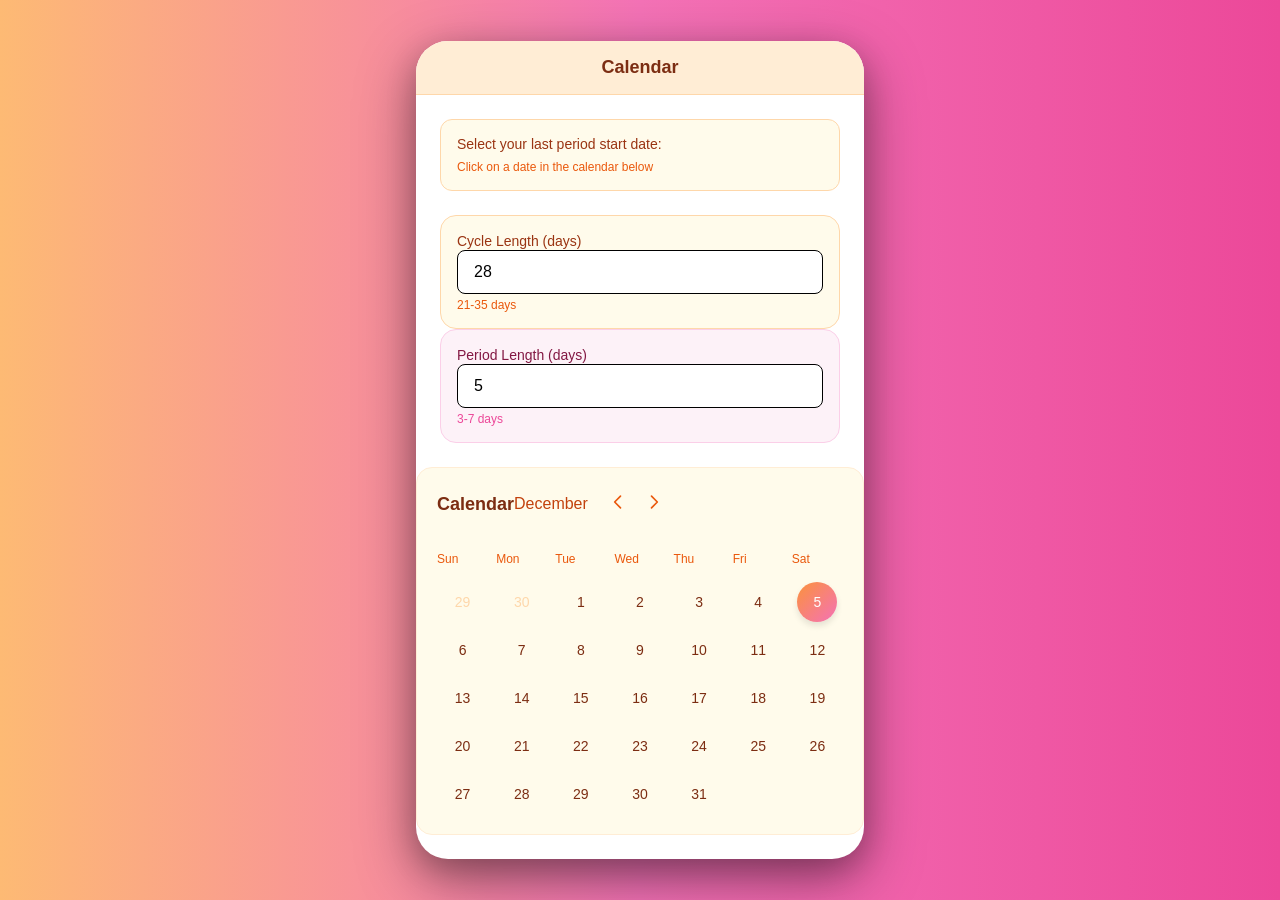
<file: index.html>
<!DOCTYPE html>
<html lang="en">
<head>
    <meta charset="UTF-8" />
    <meta name="viewport" content="width=device-width, initial-scale=1.0" />
    <title>Period Tracker Website</title>
    <link rel="stylesheet" href="tracker-styles.css">
</head>
<body>
    <div class="min-h-screen bg-gradient-to-r from-orange-300 via-pink-400 to-pink-500 flex items-center justify-center p-4">
        <div class="w-full max-w-md bg-white rounded-3xl shadow-2xl overflow-hidden relative">
            <!-- Header -->
            <div class="bg-orange-100 px-6 py-4 flex items-center justify-center border-b border-orange-200">
                <h1 class="text-orange-900 text-lg font-semibold">Calendar</h1>
            </div>

            <!-- Main Content -->
            <div class="p-6">
                <div id="datepickerInfo" class="mb-6 p-4 bg-orange-50 rounded-xl border border-orange-200">
                    <p class="text-sm text-orange-800 mb-2">Select your last period start date:</p>
                    <p class="text-xs text-orange-600">Click on a date in the calendar below</p>
                </div>

                

                <!-- cycle and period length inputs  -->
                    <div class="bg-orange-50 p-4 rounded-2xl border border-orange-200">
                        <label for="cycleLength" class="block mb-2 text-sm text-orange-800 font-medium">
                            Cycle Length (days)
                        </label>
                        <input
                            type="number"
                            id="cycleLength"
                            value="28"
                            min="21"
                            max="35"
                            class="w-full px-4 py-3 rounded-lg border border-orange-200 bg-white focus:outline-none focus:ring-2 focus:ring-orange-400"
                        />
                        <p class="text-xs text-orange-600 mt-1">21-35 days</p>
                    </div>

                    <!-- Period Length -->
                    <div class="bg-pink-50 p-4 rounded-2xl border border-pink-200">
                        <label for="periodLength" class="block mb-2 text-sm text-pink-800 font-medium">
                            Period Length (days)
                        </label>
                        <input
                            type="number"
                            id="periodLength"
                            value="5"
                            min="3"
                            max="7"
                            class="w-full px-4 py-3 rounded-lg border border-pink-200 bg-white focus:outline-none focus:ring-2 focus:ring-pink-400"
                        />
                        <p class="text-xs text-pink-600 mt-1">3-7 days</p>
                    </div>
                </div>

                <!-- Calendar Section -->
                <div class="mb-6 bg-amber-50 p-5 rounded-2xl border border-orange-100">
                    <!-- Calendar Header -->
                    <div class="flex items-center justify-between mb-6">
                        <h2 class="text-orange-900 text-lg font-semibold">Calendar</h2>
                        <div class="flex items-center gap-4">
                            <span id="monthDisplay" class="text-orange-700 font-medium"></span>
                            <div class="flex items-center gap-2">
                                <button id="prevBtn" class="p-1 hover:bg-orange-100 rounded-full transition-colors">
                                    <svg class="w-5 h-5 text-orange-600" fill="none" stroke="currentColor" viewBox="0 0 24 24">
                                        <path stroke-linecap="round" stroke-linejoin="round" stroke-width="2" d="M15 19l-7-7 7-7"></path>
                                    </svg>
                                </button>
                                <button id="nextBtn" class="p-1 hover:bg-orange-100 rounded-full transition-colors">
                                    <svg class="w-5 h-5 text-orange-600" fill="none" stroke="currentColor" viewBox="0 0 24 24">
                                        <path stroke-linecap="round" stroke-linejoin="round" stroke-width="2" d="M9 5l7 7-7 7"></path>
                                    </svg>
                                </button>
                            </div>
                        </div>
                    </div>

                    <!-- Week Days -->
                    <div class="grid grid-cols-7 gap-2 mb-2">
                        <div class="text-center text-xs text-orange-600 py-2">Sun</div>
                        <div class="text-center text-xs text-orange-600 py-2">Mon</div>
                        <div class="text-center text-xs text-orange-600 py-2">Tue</div>
                        <div class="text-center text-xs text-orange-600 py-2">Wed</div>
                        <div class="text-center text-xs text-orange-600 py-2">Thu</div>
                        <div class="text-center text-xs text-orange-600 py-2">Fri</div>
                        <div class="text-center text-xs text-orange-600 py-2">Sat</div>
                    </div>

                    <!-- Calendar Days -->
                    <div id="calendarGrid" class="grid grid-cols-7 gap-2">
                        
                    </div>
                </div>

                <!-- Info Section (shown after date is selected) -->
                <div id="infoSection" style="display: none;" class="space-y-4 mt-6">
                    <div class="bg-pink-400 rounded-2xl p-6 text-white shadow-lg">
                        <p class="text-sm opacity-90 mb-2 font-medium">Next Period</p>
                        <p id="nextPeriodDate" class="text-2xl font-bold"></p>
                    </div>
                    <div class="flex gap-3 text-xs mt-4">
                        <div class="flex items-center gap-2">
                            <div class="w-4 h-4 rounded-full bg-pink-500"></div>
                            <span class="text-orange-700">Period</span>
                        </div>
                    </div>
                </div>
            </div>
        </div>
    </div>

    <script src="tracker-script.js"></script>
</body>
</html>
</file>
<file: tracker-styles.css>
/* ===== CORE STYLING ===== */

* {
    margin: 0;
    padding: 0;
    box-sizing: border-box;
}

html, body {
    width: 100%;
    height: 100%;
    font-family: -apple-system, BlinkMacSystemFont, 'Segoe UI', 'Roboto', sans-serif;
    -webkit-font-smoothing: antialiased;
    -moz-osx-font-smoothing: grayscale;
}

body {
    background: linear-gradient(135deg, #f5f7fa 0%, #e9ecef 50%, #dfe7eb 100%);
    min-height: 100vh;
}

/* layout */
.min-h-screen { min-height: 100vh; }
.flex { display: flex; }
.grid { display: grid; }
.items-center { align-items: center; }
.justify-center { justify-content: center; }
.w-full { width: 100%; }
.overflow-hidden { overflow: hidden; }
.relative { position: relative; }

/* Spacing */
.p-1 { padding: 0.25rem; }
.p-4 { padding: 1rem; }
.p-5 { padding: 1.25rem; }
.p-6 { padding: 1.5rem; }
.px-4 { padding: 0 1rem; }
.px-6 { padding: 0 1.5rem; }
.py-2 { padding: 0.5rem 0; }
.py-3 { padding: 0.75rem 0; }
.py-4 { padding: 1rem 0; }

/* Margins */
.mb-1 { margin-bottom: 0.25rem; }
.mb-2 { margin-bottom: 0.5rem; }
.mb-3 { margin-bottom: 0.75rem; }
.mb-4 { margin-bottom: 1rem; }
.mb-6 { margin-bottom: 1.5rem; }
.mt-1 { margin-top: 0.25rem; }

/* Gaps & Sizing */
.gap-2 { gap: 0.5rem; }
.gap-3 { gap: 0.75rem; }
.gap-4 { gap: 1rem; }
.max-w-md { max-width: 28rem; }
.grid-cols-2 { grid-template-columns: repeat(2, 1fr); }
.grid-cols-7 { grid-template-columns: repeat(7, 1fr); }

/* Size Classes */
.w-4 { width: 1rem; }
.h-4 { height: 1rem; }
.w-5 { width: 1.25rem; }
.h-5 { height: 1.25rem; }
.w-10 { width: 2.5rem; }
.h-10 { height: 2.5rem; }

/* Border Radius */
.rounded-lg { border-radius: 0.5rem; }
.rounded-xl { border-radius: 0.75rem; }
.rounded-2xl { border-radius: 1rem; }
.rounded-3xl { border-radius: 1.5rem; }
.rounded-full { border-radius: 9999px; }

/* Borders */
.border { border: 1px solid; }
.border-2 { border: 2px solid; }
.border-b { border-bottom: 1px solid; }
.border-orange-100 { border-color: #ffedd5; }
.border-orange-200 { border-color: #fed7aa; }
.border-pink-200 { border-color: #fbcfe8; }
.border-orange-400 { border-color: #fb923c; }
.border-amber-400 { border-color: #fbbf24; }


   /* SHADOWS */
.shadow-md { box-shadow: 0 4px 6px rgba(0,0,0,0.1); }
.shadow-lg { box-shadow: 0 10px 15px rgba(0,0,0,0.1); }
.shadow-2xl { box-shadow: 0 20px 60px rgba(0,0,0,0.4), 0 10px 30px rgba(0,0,0,0.2); }

/* textstyle */
.text-xs { font-size: 0.75rem; }
.text-sm { font-size: 0.875rem; }
.text-lg { font-size: 1.125rem; }
.text-2xl { font-size: 1.5rem; }
.font-medium { font-weight: 500; }
.font-semibold { font-weight: 600; }
.opacity-90 { opacity: 0.9; }

/* Text Colors */
.text-white { color: white; }
.text-orange-600 { color: #ea580c; }
.text-orange-700 { color: #c2410c; }
.text-orange-800 { color: #9a3412; }
.text-orange-900 { color: #7c2d12; }
.text-pink-600 { color: #ec4899; }
.text-pink-800 { color: #831843; }
.text-pink-900 { color: #500724; }
.text-amber-600 { color: #d97706; }

/* =========================
   BACKGROUND COLORS
   ========================= */
.bg-white { background-color: white; }
.bg-orange-50 { background-color: #fffbeb; }
.bg-orange-100 { background-color: #ffedd5; }
.bg-pink-50 { background-color: #fdf2f8; }
.bg-pink-400 { background-color: #f472b6; }
.bg-rose-50 { background-color: #ffe4e6; }
.bg-amber-50 { background-color: #fffbeb; }
.bg-orange-400 { background-color: #fb923c; }

/* =========================
   GRADIENTS
   ========================= */
.bg-gradient-to-r { background-image: linear-gradient(to right, var(--from), var(--to)); }
.bg-gradient-to-br { background-image: linear-gradient(to bottom right, var(--from), var(--to)); }

.from-orange-300 { --from: #fdba74; }
.from-orange-50 { --from: #fffbeb; }
.from-pink-50 { --from: #fdf2f8; }
.from-pink-300 { --from: #f9a8d4; }
.from-pink-400 { --from: #f472b6; }
.from-pink-500 { --from: #ec4899; }
.from-purple-300 { --from: #d8b4fe; }
.from-amber-50 { --from: #fffbeb; }

.via-pink-400 { background-image: linear-gradient(to right, var(--from), #f472b6, var(--to)); }
.via-orange-50 { background-image: linear-gradient(to bottom right, var(--from), #fffbeb, var(--to)); }

.to-pink-50 { --to: #fdf2f8; }
.to-pink-400 { --to: #f472b6; }
.to-pink-500 { --to: #ec4899; }
.to-rose-50 { --to: #ffe4e6; }
.to-rose-400 { --to: #fb7185; }
.to-rose-500 { --to: #f43f5e; }
.to-amber-50 { --to: #fffbeb; }

/* =========================
   TRANSITIONS & INTERACTIONS
   ========================= */
.transition-colors { transition: color, background-color, border-color 150ms ease; }
.transition-all { transition: all 150ms ease; }
.cursor-pointer { cursor: pointer; }

/* =========================
   FORM INPUTS
   ========================= */
input[type="number"] {
    width: 100%;
    padding: 0.75rem 1rem;
    border: 1px solid;
    border-radius: 0.5rem;
    font-size: 1rem;
    font-family: inherit;
}

input[type="number"]:focus {
    outline: none;
}

/*BUTTONS */
button {
    border: none;
    background: none;
    cursor: pointer;
    font-family: inherit;
    font-size: inherit;
    transition: all 150ms ease;
    padding: 0.25rem;
}

button:hover {
    opacity: 1;
}

/*CALENDAR DAYS*/
.calendar-day {
    width: 2.5rem;
    height: 2.5rem;
    border-radius: 9999px;
    display: flex;
    align-items: center;
    justify-content: center;
    font-size: 0.875rem;
    cursor: pointer;
    transition: all 150ms ease;
    border: none;
    font-family: inherit;
}

.calendar-day.other-month { color: #fed7aa; }
.calendar-day.current-month { color: #7c2d12; }
.calendar-day.current-month:hover { background-color: #ffedd5; }

.calendar-day.period-start,
.calendar-day.next-period-start {
    background: linear-gradient(to bottom right, #f472b6, #f43f5e);
    color: white;
    box-shadow: 0 4px 6px rgba(236, 234, 234, 0.1);
}

.calendar-day.period {
    background: linear-gradient(to right,   #f9a8d4, #fb7185);
    color: white;
}

.calendar-day.next-period {
    background: linear-gradient(to right, #d8b4fe, #f472b6);
    color: white;
}

/* .calendar-day.ovulation {
    border: 2px solid #fb923c;
    color: #c2410c;
    background-color: #fffbeb;
}

.calendar-day.fertile {
    border: 2px solid #fbbf24;
    color: #d97706;
    background-color: #fffbeb;
} */

.calendar-day.today {
    background: linear-gradient(to bottom right, #fb923c, #f472b6);
    color: white;
    box-shadow: 0 4px 6px rgba(0,0,0,0.1);
}

/* =========================
   CARD STYLES
   ========================= */
body > div > .max-w-md {
    border-radius: 2rem;
    transition: transform 200ms ease-out, box-shadow 200ms ease-out;
}

body > div > .max-w-md:hover {
    transform: translateY(-4px);
    box-shadow: 0 30px 60px rgba(0,0,0,0.15), 0 15px 35px rgba(236,72,153,0.2);
}

/* =========================
   UTILITIES
   ========================= */
.space-y-3 > * + * { margin-top: 0.75rem; }

/* Responsive */
@media (max-width: 640px) {
    body { padding: 1rem; }
}
</file>
